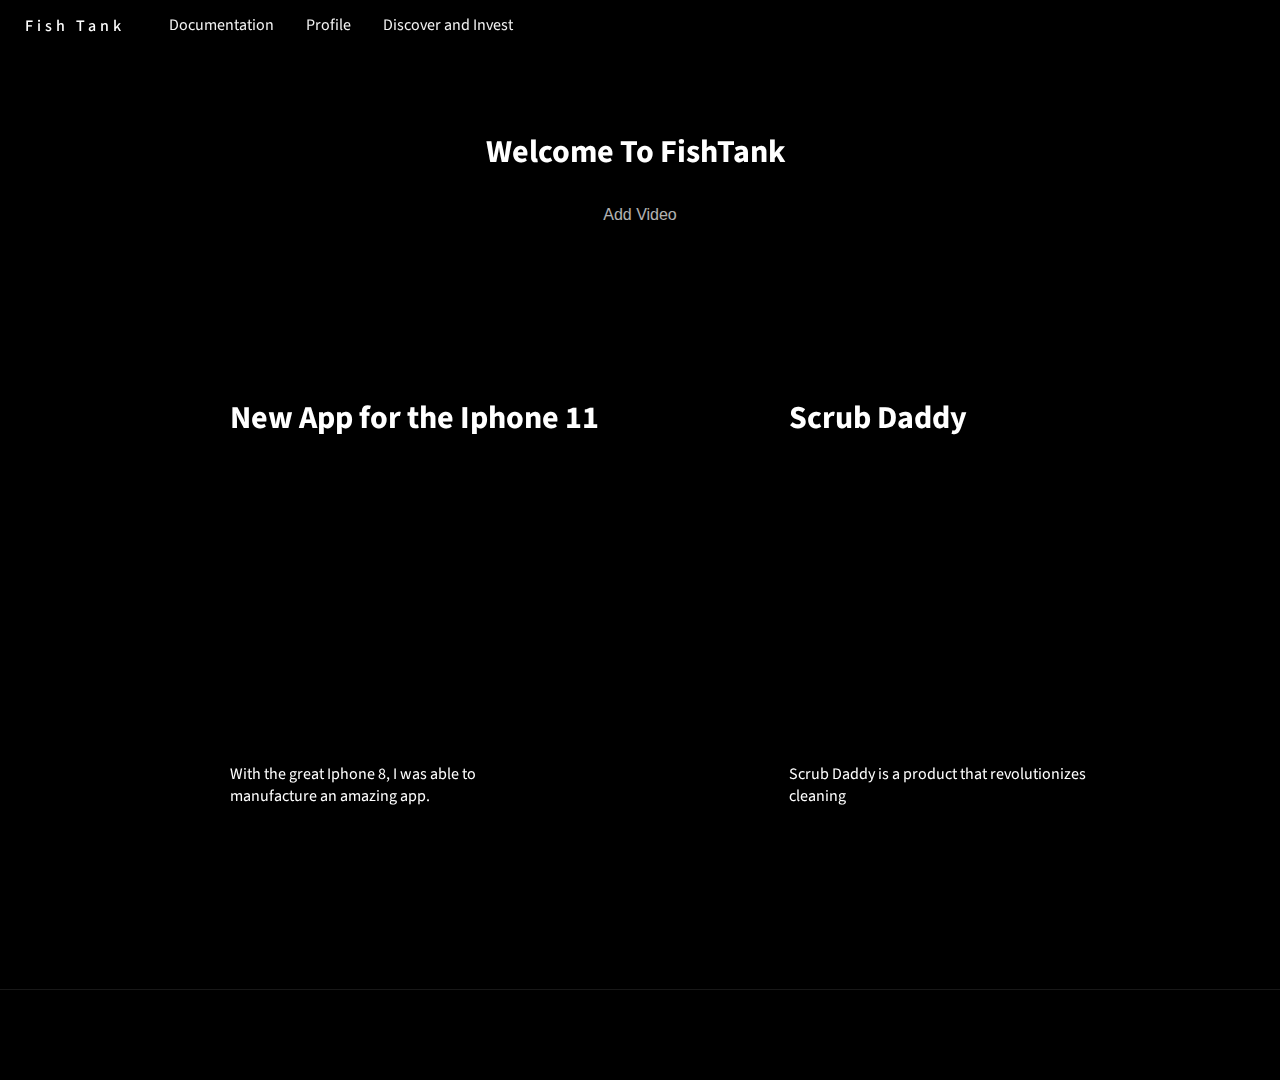
<file: dashboard.html>
<!DOCTYPE html>

<head>
    <meta charset="utf-8">
    <meta http-equiv="X-UA-Compatible" content="IE=edge">
    <title>Dashboard</title>
    <meta name="description" content="">
    <meta name="viewport" content="width=device-width, initial-scale=1">
    <link rel="stylesheet" href="dashboardstyle.css">
    <link href="https://fonts.googleapis.com/css?family=Source+Sans+Pro&display=swap" rel="stylesheet">
    <script src="dashboard.js"></script>
    <script src="https://ajax.googleapis.com/ajax/libs/jquery/3.4.1/jquery.min.js"></script>

</head>

<body class="MainBody">
    <div class="main">
        <div class="navigationbartop">
          <a href="index.html"><h4 class="logo">Fish Tank</h4>
          </a>

            <div class="navbar">
                <a href="index.html">Documentation</a>
                <a href="#news">Profile</a>
                <a href="browse.html">Discover and Invest</a>
            </div>
            <div class="Screen">
                <div class="squares">
                    <div class="Column">
                        <h1 style="margin-left: -8px;">Welcome To FishTank</h1>
                        <button class="buttons" id="myBtn" onclick="test()">Add Video</button>
                    </div>
                </div>
                <div class="Grid">
                  <div>
                    <h1>New App for the Iphone 11</h1>
                    <iframe width="1280" height="640" src="https://www.youtube.com/embed/nxf41fMX_Y4" frameborder="0" allow="accelerometer; autoplay; encrypted-media; gyroscope; picture-in-picture" allowfullscreen></iframe>
                    <p style="color: white; margin-top: -5px; width: 300px; height: 200px;">With the great Iphone 8, I was able to manufacture an amazing app.</p>
                  </div>
                  <div>
                    <h1>Scrub Daddy</h1>
                    <iframe width="1280" height="640" src="https://www.youtube.com/embed/k3PY_p_M-8w" frameborder="0" allow="accelerometer; autoplay; encrypted-media; gyroscope; picture-in-picture" allowfullscreen></iframe>                    <p style="color: white; margin-top: -5px; width: 300px; height: 200px;">Scrub Daddy is a product that revolutionizes cleaning</p>
                  </div>
                  <div style="display: none" class="hidden">
                    <h1>Jimmy Kimmels Cone</h1>
                    <iframe width="1280" height="640" src="https://www.youtube.com/embed/wmenN7NEdBc" frameborder="0" allow="accelerometer; autoplay; encrypted-media; gyroscope; picture-in-picture" allowfullscreen></iframe>                    <p style="color: white; margin-top: -5px; width: 300px; height: 200px;">The Conde was created to protect the lives of many children</p>
                  </div>
                  
                    
                </div>
            </div>
        </div>

        <script>
          $(".upload").click(function() {
            $(".hidden").show()

          }
          )
        </script>
 
        <style>
            body {font-family: Arial, Helvetica, sans-serif;}
            
            /* The Modal (background) */
            .modal {
              display: none; /* Hidden by default */
              position: fixed; /* Stay in place */
              z-index: 1; /* Sit on top */
              padding-top: 100px; /* Location of the box */
              left: 0;
              top: 0;
              width: 100%; /* Full width */
              height: 100%; /* Full height */
              overflow: auto; /* Enable scroll if needed */
              background-color: rgb(0,0,0); /* Fallback color */
              background-color: rgba(0,0,0,0.4); /* Black w/ opacity */
            }
            
            /* Modal Content */
            .modal-content {
              background-color: #fefefe00;
              backdrop-filter: blur(30px);

              margin: auto;
              padding: 20px;
              border: none;
              width: 80%;
            }
            
            /* The Close Button */
            .close {
              color: #aaaaaa;
              float: right;
              font-size: 28px;
              font-weight: bold;
            }
            
            .close:hover,
            .close:focus {
              color: #000;
              text-decoration: none;
              cursor: pointer;
            }
            </style>

            
            <div id="myModal" class="modal">
            
              <!-- Modal content -->
              <div class="modal-content">
                <span class="close">&times;</span>
                <ul style="list-style-type: none;">
                    <h1>Upload Your Pitch!</h1>
                
                    <h1 style="font-size: 20px; margin-left: -10px;">Title</h1>
                    <li><input type="text"></li>
                    <h1 style="font-size: 20px; margin-left: -10px;">Description</h1>
                    <li><input type="text"></li>
                    <h1 style="font-size: 20px; margin-left: -10px;">Tags</h1>
                    <li><input type="text"></li>
                    <h1 style="font-size: 20px; margin-left: -10px;">Video Link(Drive)</h1>
                    <li><input type="text"></li>
                    <button class="upload">Upload</button>
                </ul>
              </div>
            
            </div>
            
            <script>
            // Get the modal
            var modal = document.getElementById("myModal");
            
            // Get the button that opens the modal
            var btn = document.getElementById("myBtn");
            
            // Get the <span> element that closes the modal
            var span = document.getElementsByClassName("close")[0];
            
            // When the user clicks the button, open the modal 
            btn.onclick = function() {
              modal.style.display = "block";
            }
            
            // When the user clicks on <span> (x), close the modal
            span.onclick = function() {
              modal.style.display = "none";
            }
            
            // When the user clicks anywhere outside of the modal, close it
            window.onclick = function(event) {
              if (event.target == modal) {
                modal.style.display = "none";
              }
            }
            </script>
            
        
        
</body>


</html>
</file>
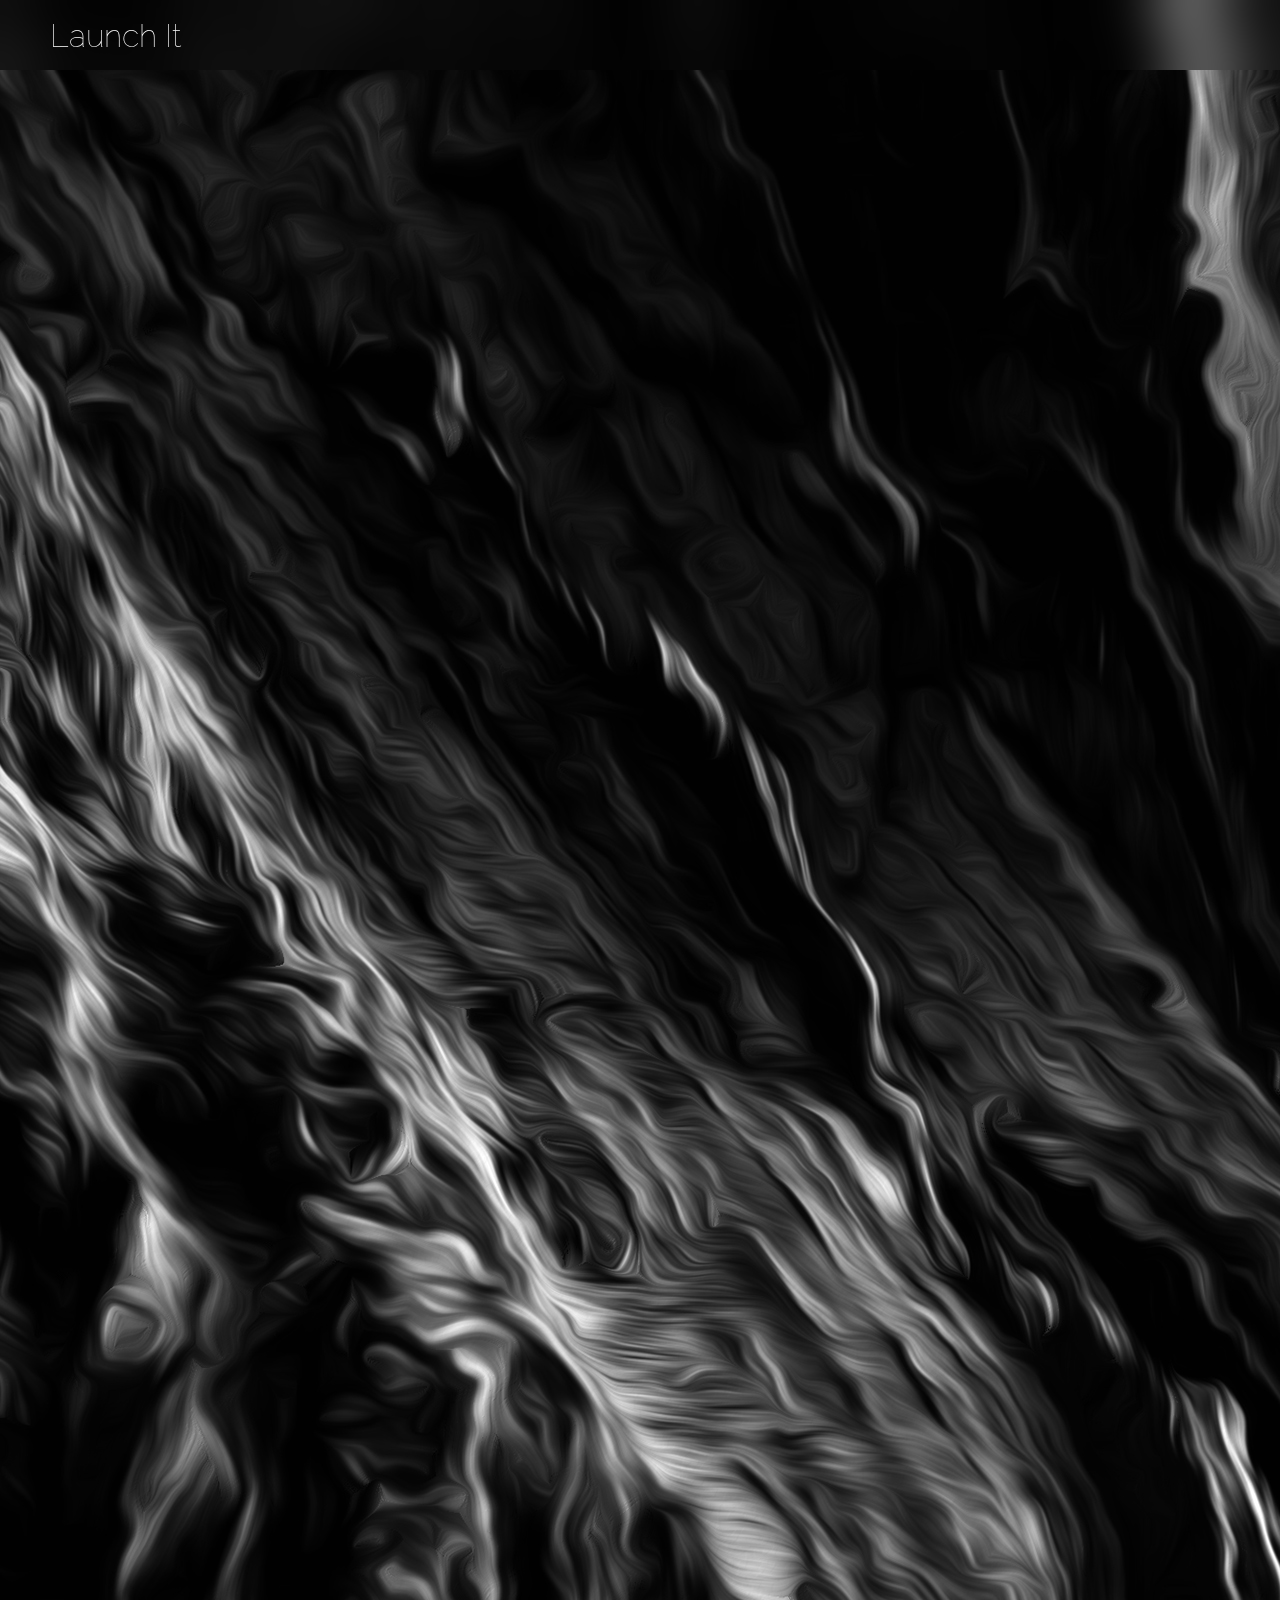
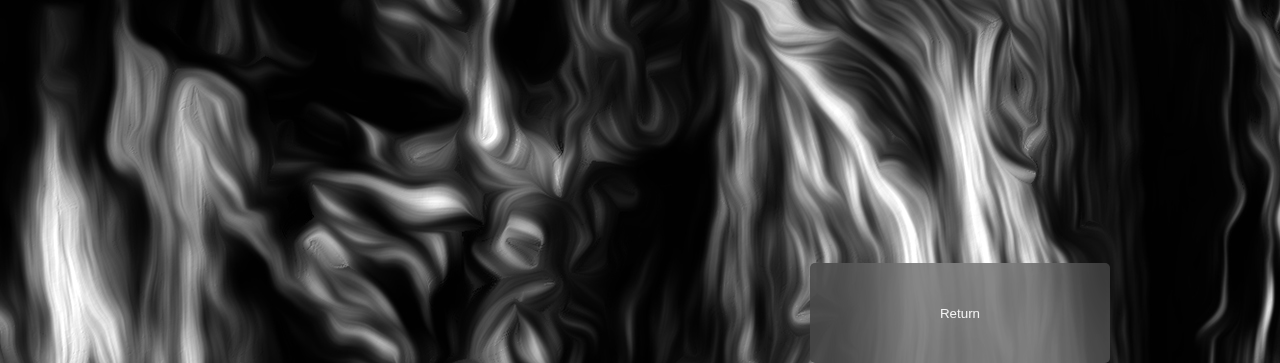
<file: invest.html>
<!DOCTYPE html>

<html>

<head>
    <link rel="stylesheet" href="styles.css">
    <title>
        Fish Tank
    </title>
    <link href="https://fonts.googleapis.com/css?family=Raleway&display=swap" rel="stylesheet">
    <script src="https://unpkg.com/aos@2.3.1/dist/aos.js"></script>
    <link href="https://unpkg.com/aos@2.3.1/dist/aos.css" rel="stylesheet">


</head>


<body>

    <div class="topnav">
        <ul class="nav-items">
            <li class="item">
                <h1 class="title1">Launch It</h1>
            </li>
            <div class="spacer"></div>
            <li class="item">
        </ul>
    </div>

<center>
    <embed src="https://blocksurvey.io/survey/12teHxPPGWuoLfec4fFoakHoWLjLxsEMbt/343695bb-416d-4df2-ba53-b6868e068061"  width="1200" height="1759"></center>
<center>
    <a href="dashboard.html"><button>
        Return
    </button></a>
</center>
   
<style>
    button{
        height: 100px;
        width: 300px;

    }
</style>     


    </body>
</html>
</file>
<file: dashboardstyle.css>
.navbar {
  display: inline-block;
  align-self: center;
  font-family: "Source Sans Pro", sans-serif;
}
.MainBody {
  background-color: black;
  margin: 0px;
  padding: 0px;
  overflow-x: hidden;
  height: 100vh;

  min-width: 1920px;
  min-height: 1080px;
  max-width: 1920px;
  max-height: 1080px;
  
  font-family: "Source Sans Pro", sans-serif;
}
/* Links inside the navbar */
.navbar a {
  float: left;
  display: block;
  color: #f2f2f2;
  text-align: r ight;
  padding: 14px 16px;
  text-decoration: none;
}

/* Change background on mouse-over */
.navbar a:hover {
  color: white;
  font-weight: bold;
  opacity: 1;
}

.navigationbartop {
  overflow: hidden;
  position: fixed; /* Set the navbar to fixed position */
  top: 0; /* Position the navbar at the top of the page */
  width: 100%; /* Full width */
  backdrop-filter: blur(30px);
  border-bottom: 1px solid #181818;
}
.logo {
  color: #fff;
  width: 10%;
  float: left;
  margin-top: 15px;
  margin-left: 25px;
  letter-spacing: 4px;
  font-weight: 500;
  font-family: "Source Sans Pro", sans-serif;
}

.squares {
  object-fit: cover;
  min-width: 90%;
  margin-left: 50px;
  margin-right: 50px;
  text-align: center;
  height: 25vh;
  position: relative;
  background-image: url("https://images.wallpapersden.com/image/download/fluid-magma-abstract_67346_3840x2160.jpg");
  color: white;
  align-items: center;
  justify-content: center;
  display: flex;
  border-radius: 20px;
}

.Screen {
  align-items: center;
}
.buttons {
    background-color: black;
    opacity: 0.7;  
  border: none;
  color: white;
  padding: 10px 18px;
  text-align: center;
  text-decoration: none;
  display: inline-block;
  font-size: 16px;
  cursor: pointer;
  align-self: center;
  backdrop-filter: blur(30px);
  border-radius: 10px;
  transition: background-color 0.5s ease-in-out, transform 0.3s ease-in-out;

}
.buttons:hover {
  background-color: rgb(31, 30, 30);
  transform: scale(1.1) perspective(1px);


}
.Grid {
    margin-top: 80px;
    margin-left: 30px;
    display: inline-grid;
    grid-template-columns: auto auto auto;
    padding: 10px;
  }


input {
  height: 50px;
  width: 800px;
  font-size: 25px;
  border-radius: 5px;
}

h1 {
  color: white;
  margin-left: 190px;
}

p{
  margin-left: 190px;
}

.upload {
  margin-top: 50px;
  width: 200px;
  height: 50px;
  border: none;
  background-color: #31313179;
  color: white;
  backdrop-filter: blur(10px);
  border-radius: 4px;
  transition: background-color 0.5s ease-in-out, transform 0.3s ease-in-out;



}

.upload:hover {
  cursor: pointer;
  background-color: #49bfff;
  transform: scale(1.1) perspective(1px);




}

iframe {
  height: 300px;
  width: 350px;
  margin-left: 170px;
  border: none;
}
</file>
<file: styles.css>
body {
    font-family: 'Raleway', sans-serif;
    background-image: url(./images/Black_and_White_Oil_Painting_Abstract_Art_4K_Wallpaper.jpg);
    background-color: black;
    margin: 0px;
    padding: 0px;
    position: relative;
  
    width: 1920px;
    height: 1080px;  
    min-width: 1920px;
    min-height: 1080px;
    max-width: 1920px;
    max-height: 1080px;  
  }
  
  .topnav {
    overflow: hidden;
    top: 0; /* Position the navbar at the top of the page */
    width: 100%; /* Full width */
    backdrop-filter: blur(30px);
    border-bottom: 1px solid #181818;
    border: none; 
    height: 70px;
  
  }
  
  .title1 {
    color: rgb(255, 255, 255);
    font-weight: 100;
    position: absolute;
    top: -4px;
  }
  .title2 {
      color: #A59595;
      font-weight: 100;

  }
  
  .nav-items {
    display: flex;
  }
  
  .item {
    display: inline;
    padding-left: 10px;
  }

.title {
    color: white;
    padding-top: 200px;
    font-size: 100px;

  }

.steps {
    color: white;
    font-size: 55px;
    position: absolute;
    left: 30px;
    margin-top: 80px;

}

.steps2 {
    color: black;
    font-size: 55px;
    position: absolute;
    left: 30px;
    margin-top: 80px;

}

.p{
    align-items: center;
    text-align: center;
    line-height: 2 ;

      
  }
  ul{
      list-style-type: none;
  }
  button {
      margin-top: 30px;
      background-color:rgba(46,46,46,0.2);; 
      color: white; 
      height: 37px; 
      width: 130px; font-size: 13; 
      border-radius: 5px; 
      backdrop-filter: blur(40px);
      opacity: 90%;
      border: white;
      transition: background-color 0.3s ease-in-out;



  }
  button:hover {
      cursor: pointer;
      background-color:rgba(8, 150, 185, 0.747);

  }

  .blackbox {
      margin-top: 500px;
      height: 1080px;
      width: 1920px;
      background-color: black;
  }

  .grid {
    margin-top: 80px;
    margin-left: 30px;
    display: inline-grid;
    grid-template-columns: auto auto auto;
    padding: 10px;
  }

  .feature{
      margin-top: 100px;
  }
</file>
